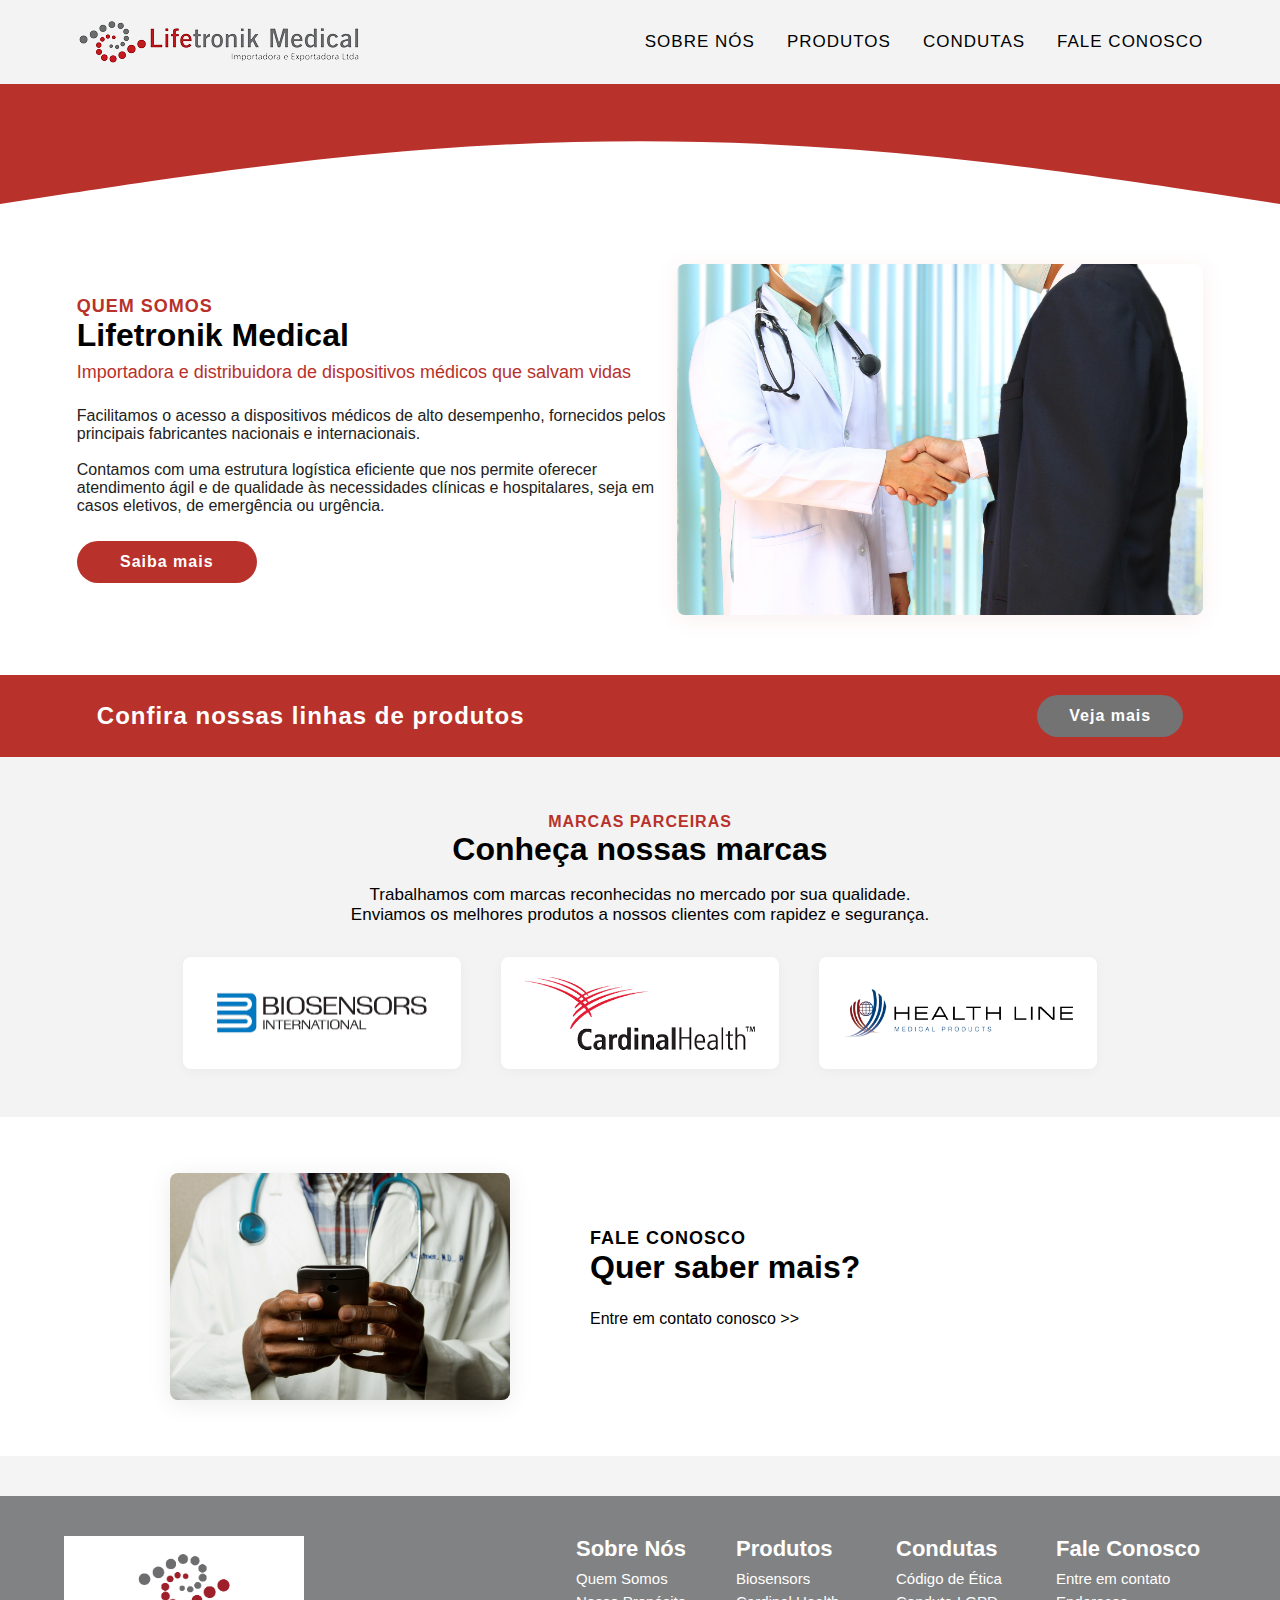
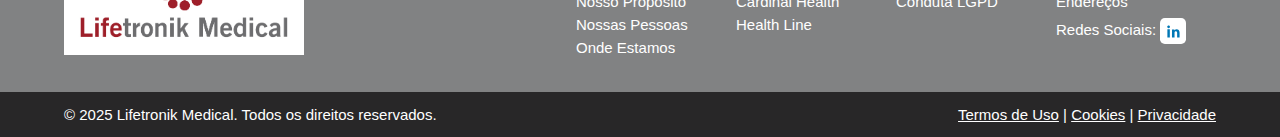
<file: docs/index.html>
<!DOCTYPE html>
<html lang="pt-br">
<head>
    <meta charset="UTF-8">
    <meta name="viewport" content="width=device-width, initial-scale=1.0">
    <title>Lifetronik Medical</title>
    <link rel="icon" href="iniciopg_imagenslm/favicon.ico" type="image/x-icon">
    <link rel="stylesheet" href="iniciopg_lifetronik.css">
</head>
<body>
    <!-- HEADER -->
    <header>
        <div class="header-container">
            <div class="logo-container">
                <a href="index.html">
                    <img src="iniciopg_imagenslm/Logo_em_linha.png" alt="Logo" class="logo">
                </a>
            </div>
            <nav class="nav-container">
                <ul class="nav-list">
                    <li><a href="sobrepg_lifetronik.html">Sobre Nós</a></li>
                    <li><a href="produtospg_lifetronik.html">Produtos</a></li>
                    <li><a href="condutaspg_lifetronik.html">Condutas</a></li>
                    <li><a href="falepg_lifetronik.html">Fale Conosco</a></li>
                </ul>
            </nav>
        </div>
    </header>

    <!-- Seção Quem Somos com onda vermelha acima -->
    <section class="quem-somos">
        <div class="quem-somos-onda-bg">
            <svg class="onda-vermelha" viewBox="0 0 1440 220" preserveAspectRatio="none">
                <path fill="#b8312b" fill-opacity="1" d="M0,220L80,200C160,180,320,140,480,120C640,100,800,100,960,120C1120,140,1280,180,1360,200L1440,220L1440,0L1360,0C1280,0,1120,0,960,0C800,0,640,0,480,0C320,0,160,0,80,0L0,0Z"></path>
            </svg>
        </div>
        <div class="quem-somos-container">
            <div class="quem-somos-texto">
                <div class="quem-somos-chapeu">Quem Somos</div>
                <h2 class="quem-somos-titulo">Lifetronik Medical</h2>
                <div class="quem-somos-olho">Importadora e distribuidora de dispositivos médicos que salvam vidas</div>
                <p class="quem-somos-descricao">
                    Facilitamos o acesso a dispositivos médicos de alto desempenho, fornecidos pelos principais fabricantes nacionais e internacionais.<br><br>
                    Contamos com uma estrutura logística eficiente que nos permite oferecer atendimento ágil e de qualidade às necessidades clínicas e hospitalares, seja em casos eletivos, de emergência ou urgência.
                </p>
                <button class="btn-saiba-mais" onclick="window.location.href='sobrepg_lifetronik.html'">Saiba mais</button>
            </div>
            <div class="quem-somos-imagem">
                <img src="iniciopg_imagenslm/doctor-5835366_1920.jpg" alt="">
            </div>
        </div>
    </section>

    <!-- Seção Produtos -->
    <section class="produtos">
        <div class="produtos-header">
            <span class="produtos-titulo">Confira nossas linhas de produtos</span>
            <button class="btn-veja-mais">Veja mais</button>
        </div>
    </section>

    <!-- Seção Marcas Parceiras Unificada -->
    <section class="marcas-parceiras">
        <div class="marcas-parceiras-container">
            <div class="marcas-chapeu">Marcas Parceiras</div>
            <h2 class="marcas-titulo">Conheça nossas marcas</h2>
            <p class="marcas-descricao">
                Trabalhamos com marcas reconhecidas no mercado por sua qualidade. Enviamos os melhores produtos a nossos clientes com rapidez e segurança.
            </p>
            <div class="marcas-logos">
                <img src="iniciopg_imagenslm/biosensors_logo_transparent.png" alt="Biosensors" class="marca-logo">
                <img src="iniciopg_imagenslm/cardinal_logo_transparent.png" alt="Cardinal Health" class="marca-logo">
                <img src="iniciopg_imagenslm/logo_health_line.png" alt="Health Line" class="marca-logo">
            </div>
        </div>
    </section>

    <!-- Seção Contato -->
    <section class="contato-section">
        <div class="contato-container">
            <div class="contato-img">
                <img src="iniciopg_imagenslm/national-cancer-institute-L8tWZT4CcVQ-unsplash.jpg" alt="Contato">
            </div>
            <div class="contato-texto">
                <div class="contato-chapeu">Fale Conosco</div>
                <h2 class="contato-titulo">Quer saber mais?</h2>
                <p class="contato-descricao">
                    <a href="falepg_lifetronik.html">Entre em contato conosco &gt;&gt;</a>
                </p>
            </div>
        </div>
    </section>

    <footer class="footer">
        <div class="footer-top">
            <div class="footer-logo-col">
                <img src="iniciopg_imagenslm/logo_lifetronik.jpg" alt="Logo Lifetronik" class="footer-logo-img" />
            </div>
            <div class="footer-columns">
                <div class="footer-col">
                    <div class="footer-col-title">Sobre Nós</div>
                    <ul>
                        <li><a href="#">Quem Somos</a></li>
                        <li><a href="#">Nosso Propósito</a></li>
                        <li><a href="#">Nossas Pessoas</a></li>
                        <li><a href="#">Onde Estamos</a></li>
                    </ul>
                </div>
                <div class="footer-col">
                    <div class="footer-col-title">Produtos</div>
                    <ul>
                        <li><a href="#">Biosensors</a></li>
                        <li><a href="#">Cardinal Health</a></li>
                        <li><a href="#">Health Line</a></li>
                    </ul>
                </div>
                <div class="footer-col">
                    <div class="footer-col-title">Condutas</div>
                    <ul>
                        <li><a href="#">Código de Ética</a></li>
                        <li><a href="#">Conduta LGPD</a></li>
                    </ul>
                </div>
                <div class="footer-col">
                    <div class="footer-col-title">Fale Conosco</div>
                    <ul>
                        <li><a href="#">Entre em contato</a></li>
                        <li><a href="#">Endereços</a></li>
                        <li class="footer-social">
                            <span>Redes Sociais:</span>
                            <a href="#" class="linkedin-icon" aria-label="LinkedIn" target="_blank">
                                <svg width="26" height="26" viewBox="0 0 32 32" fill="#0077B5" xmlns="http://www.w3.org/2000/svg" style="vertical-align:middle;">
                                    <rect width="32" height="32" rx="6" fill="#fff"/>
                                    <path d="M12.1 13.7h-3V24h3V13.7zM10.6 12.5c1 0 1.7-.7 1.7-1.6-.1-.9-.7-1.6-1.7-1.6s-1.7.7-1.7 1.6c0 .9.7 1.6 1.7 1.6zm4.3 11.5h3v-5.6c0-.3 0-.7.1-.9.2-.6.7-1.2 1.6-1.2 1.1 0 1.5.9 1.5 2.1V24h3v-5.7c0-3-1.6-4.4-3.7-4.4-1.7 0-2.4 1-2.8 1.7h.1v-1.5h-3c.1 1 .1 9.9.1 9.9z" fill="#0077B5"/>
                                </svg>
                            </a>
                        </li>
                    </ul>
                </div>
            </div>
        </div>
        <div class="footer-bottom">
            <div class="footer-bottom-left">
                © 2025 Lifetronik Medical. Todos os direitos reservados.
            </div>
            <div class="footer-bottom-right">
                <a href="#">Termos de Uso</a>
                <span>|</span>
                <a href="#">Cookies</a>
                <span>|</span>
                <a href="#">Privacidade</a>
            </div>
        </div>
    </footer>
</body>
</html>
</file>
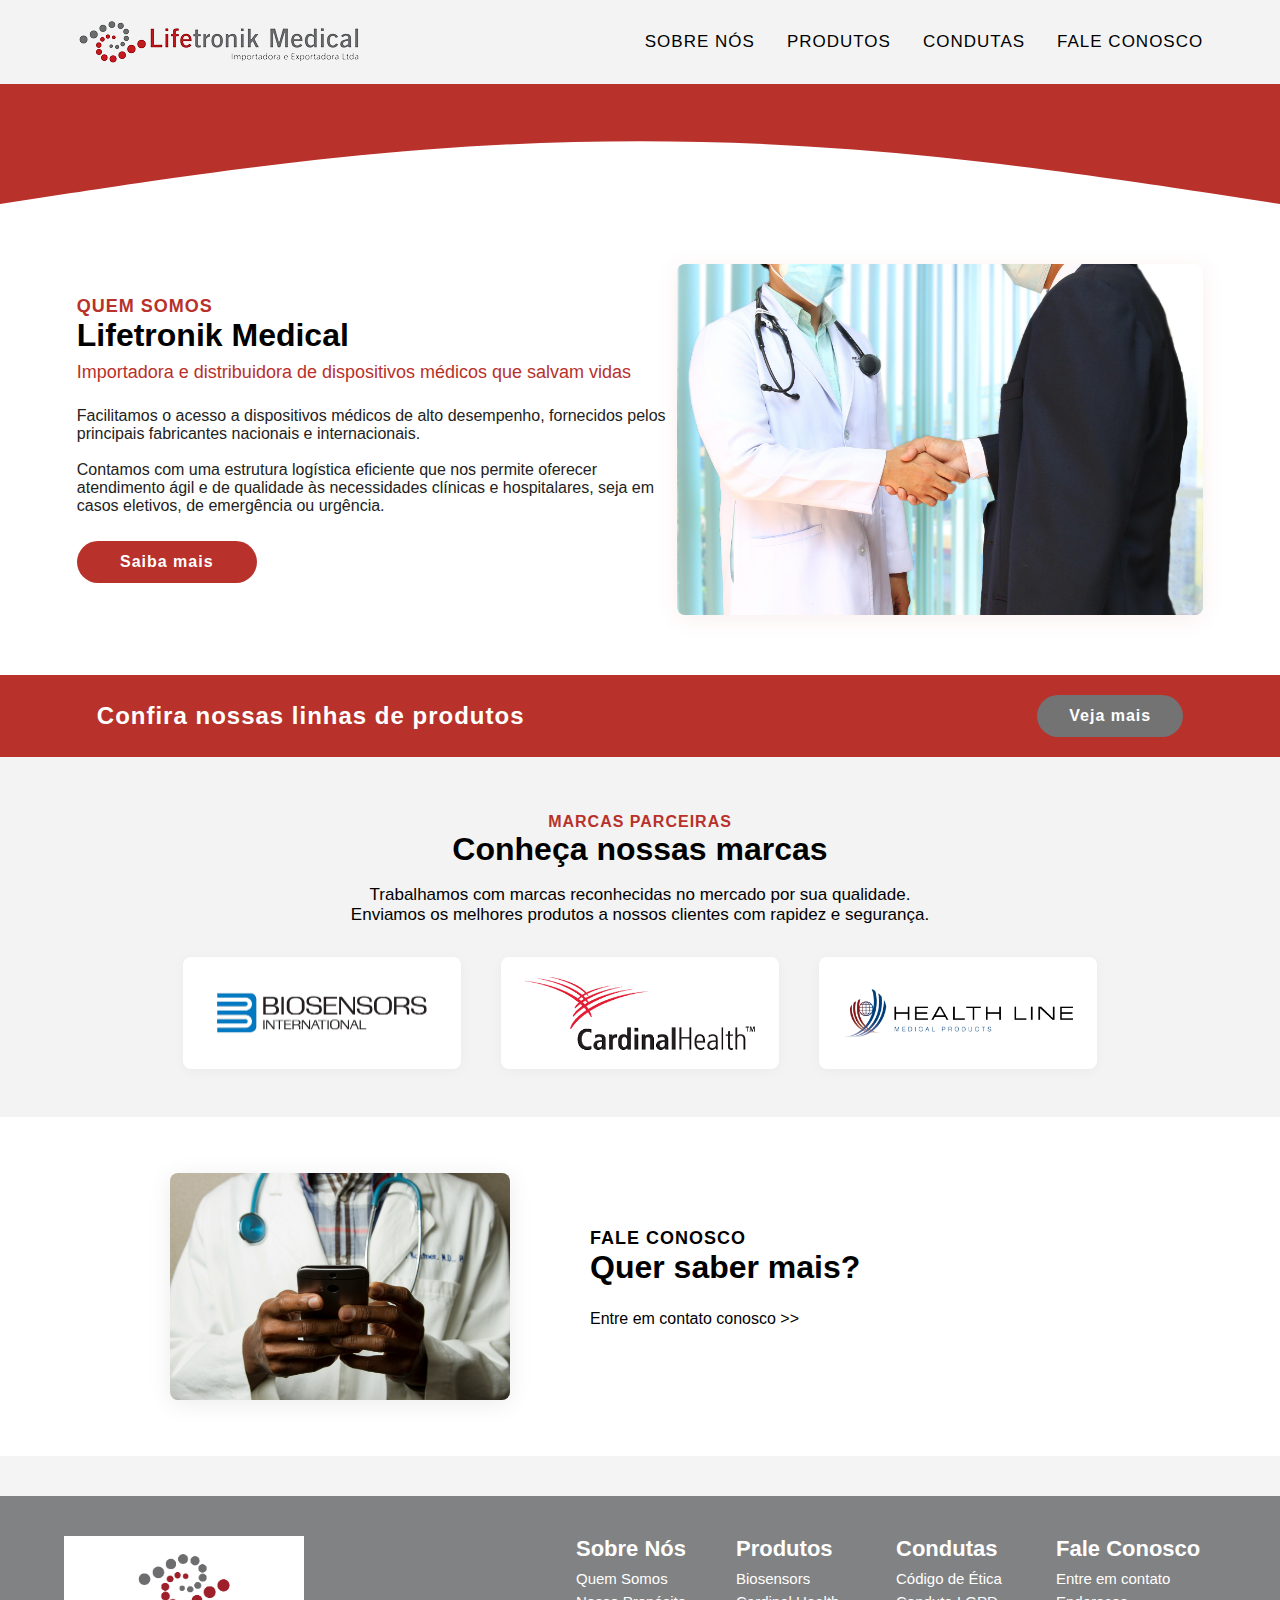
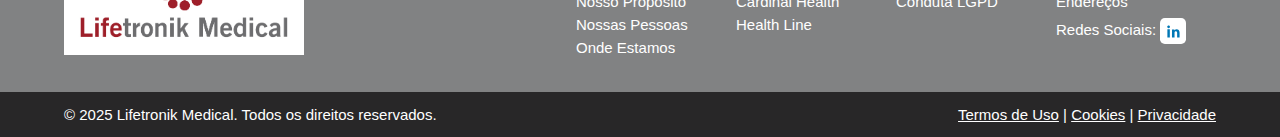
<file: docs/iniciopg_lifetronik.html>
<!DOCTYPE html>
<html lang="pt-br">
<head>
    <meta charset="UTF-8">
    <meta name="viewport" content="width=device-width, initial-scale=1.0">
    <title>Lifetronik Medical</title>
    <link rel="stylesheet" href="iniciopg_lifetronik.css">
</head>
<body>
    <!-- HEADER -->
    <header>
        <div class="header-container">
            <div class="logo-container">
                <a href="../pagina_inicial/iniciopg_lifetronik.html">
                    <img src="iniciopg_imagenslm/Logo_em_linha.png"" alt="Logo" class="logo">
                </a>
            </div>
            <nav class="nav-container">
                <ul class="nav-list">
                    <li><a href="../sobre_nos/sobrepg_lifetronik.html">Sobre Nós</a></li>
                    <li><a href="../produtos/produtospg_lifetronik.html">Produtos</a></li>
                    <li><a href="../nossas_condutas/condutaspg_lifetronik.html">Condutas</a></li>
                    <li><a href="../fale_conosco/falepg_lifetronik.html">Fale Conosco</a></li>
                </ul>
            </nav>
        </div>
    </header>

    <!-- Seção Quem Somos com onda vermelha acima -->
    <section class="quem-somos">
        <div class="quem-somos-onda-bg">
            <svg class="onda-vermelha" viewBox="0 0 1440 220" preserveAspectRatio="none">
                <path fill="#b8312b" fill-opacity="1" d="M0,220L80,200C160,180,320,140,480,120C640,100,800,100,960,120C1120,140,1280,180,1360,200L1440,220L1440,0L1360,0C1280,0,1120,0,960,0C800,0,640,0,480,0C320,0,160,0,80,0L0,0Z"></path>
            </svg>
        </div>
        <div class="quem-somos-container">
            <div class="quem-somos-texto">
                <div class="quem-somos-chapeu">Quem Somos</div>
                <h2 class="quem-somos-titulo">Lifetronik Medical</h2>
                <div class="quem-somos-olho">Importadora e distribuidora de dispositivos médicos que salvam vidas</div>
                <p class="quem-somos-descricao">
                    Facilitamos o acesso a dispositivos médicos de alto desempenho, fornecidos pelos principais fabricantes nacionais e internacionais.<br><br>
                    Contamos com uma estrutura logística eficiente que nos permite oferecer atendimento ágil e de qualidade às necessidades clínicas e hospitalares, seja em casos eletivos, de emergência ou urgência.
                </p>
                <button class="btn-saiba-mais" onclick="window.location.href='../sobre_nos/sobrepg_lifetronik.html'">Saiba mais</button>
            </div>
            <div class="quem-somos-imagem">
                <img src="iniciopg_imagenslm/doctor-5835366_1920.jpg" alt="">
            </div>
        </div>
    </section>

    <!-- Seção Produtos -->
    <section class="produtos">
        <div class="produtos-header">
            <span class="produtos-titulo">Confira nossas linhas de produtos</span>
            <button class="btn-veja-mais">Veja mais</button>
        </div>
    </section>

    <!-- Seção Marcas Parceiras Unificada -->
    <section class="marcas-parceiras">
        <div class="marcas-parceiras-container">
            <div class="marcas-chapeu">Marcas Parceiras</div>
            <h2 class="marcas-titulo">Conheça nossas marcas</h2>
            <p class="marcas-descricao">
                Trabalhamos com marcas reconhecidas no mercado por sua qualidade. Enviamos os melhores produtos a nossos clientes com rapidez e segurança.
            </p>
            <div class="marcas-logos">
                <img src="iniciopg_imagenslm/biosensors_logo_transparent.png"" alt="Biosensors" class="marca-logo">
                <img src="iniciopg_imagenslm/cardinal_logo_transparent.png" alt="Cardinal Health" class="marca-logo">
                <img src="iniciopg_imagenslm/logo_health_line.png"" alt="Health Line" class="marca-logo">
            </div>
        </div>
    </section>

    <!-- Seção Contato -->
    <section class="contato-section">
        <div class="contato-container">
            <div class="contato-img">
                <img src="iniciopg_imagenslm/national-cancer-institute-L8tWZT4CcVQ-unsplash.jpg" alt="Contato">
            </div>
            <div class="contato-texto">
                <div class="contato-chapeu">Fale Conosco</div>
                <h2 class="contato-titulo">Quer saber mais?</h2>
                <p class="contato-descricao">
                    <a href="fale_conosco.html">Entre em contato conosco &gt;&gt;</a>
                </p>
            </div>
        </div>
    </section>

    <footer class="footer">
        <div class="footer-top">
            <div class="footer-logo-col">
                <img src="iniciopg_imagenslm/logo_lifetronik.jpg" alt="Logo Lifetronik" class="footer-logo-img" />
            </div>
            <div class="footer-columns">
                <div class="footer-col">
                    <div class="footer-col-title">Sobre Nós</div>
                    <ul>
                        <li><a href="#">Quem Somos</a></li>
                        <li><a href="#">Nosso Propósito</a></li>
                        <li><a href="#">Nossas Pessoas</a></li>
                        <li><a href="#">Onde Estamos</a></li>
                    </ul>
                </div>
                <div class="footer-col">
                    <div class="footer-col-title">Produtos</div>
                    <ul>
                        <li><a href="#">Biosensors</a></li>
                        <li><a href="#">Cardinal Health</a></li>
                        <li><a href="#">Health Line</a></li>
                    </ul>
                </div>
                <div class="footer-col">
                    <div class="footer-col-title">Condutas</div>
                    <ul>
                        <li><a href="#">Código de Ética</a></li>
                        <li><a href="#">Conduta LGPD</a></li>
                    </ul>
                </div>
                <div class="footer-col">
                    <div class="footer-col-title">Fale Conosco</div>
                    <ul>
                        <li><a href="#">Entre em contato</a></li>
                        <li><a href="#">Endereços</a></li>
                        <li class="footer-social">
                            <span>Redes Sociais:</span>
                            <a href="#" class="linkedin-icon" aria-label="LinkedIn" target="_blank">
                                <svg width="26" height="26" viewBox="0 0 32 32" fill="#0077B5" xmlns="http://www.w3.org/2000/svg" style="vertical-align:middle;">
                                    <rect width="32" height="32" rx="6" fill="#fff"/>
                                    <path d="M12.1 13.7h-3V24h3V13.7zM10.6 12.5c1 0 1.7-.7 1.7-1.6-.1-.9-.7-1.6-1.7-1.6s-1.7.7-1.7 1.6c0 .9.7 1.6 1.7 1.6zm4.3 11.5h3v-5.6c0-.3 0-.7.1-.9.2-.6.7-1.2 1.6-1.2 1.1 0 1.5.9 1.5 2.1V24h3v-5.7c0-3-1.6-4.4-3.7-4.4-1.7 0-2.4 1-2.8 1.7h.1v-1.5h-3c.1 1 .1 9.9.1 9.9z" fill="#0077B5"/>
                                </svg>
                            </a>
                        </li>
                    </ul>
                </div>
            </div>
        </div>
        <div class="footer-bottom">
            <div class="footer-bottom-left">
                © 2025 Lifetronik Medical. Todos os direitos reservados.
            </div>
            <div class="footer-bottom-right">
                <a href="#">Termos de Uso</a>
                <span>|</span>
                <a href="#">Cookies</a>
                <span>|</span>
                <a href="#">Privacidade</a>
            </div>
        </div>
    </footer>
</body>
</html>
</file>
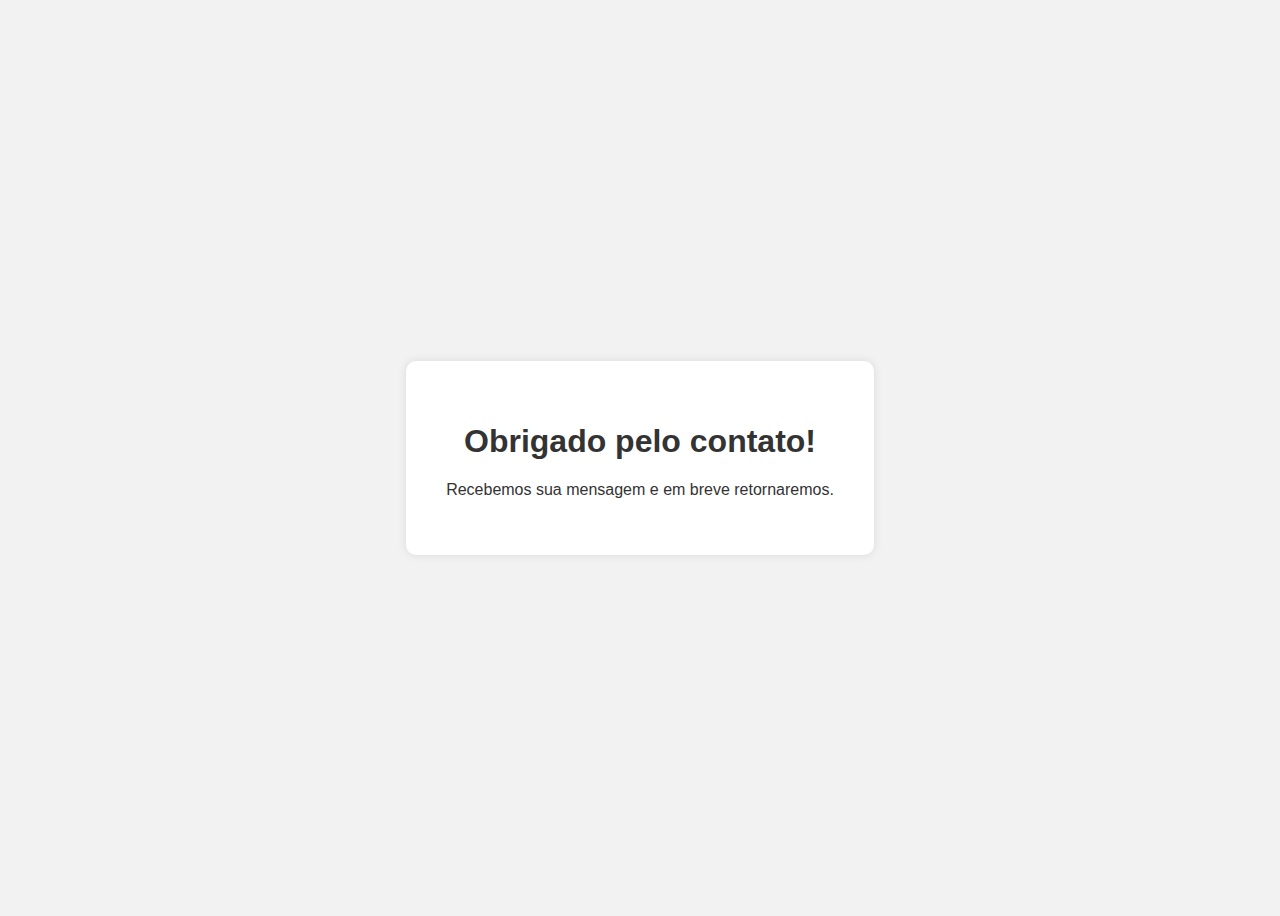
<file: docs/obrigado.html>
<!DOCTYPE html>
<html lang="pt-BR">
<head>
  <meta charset="UTF-8">
  <title>Mensagem Enviada</title>
  <style>
    body {
      background-color: #f2f2f2;
      font-family: Arial, sans-serif;
      display: flex;
      justify-content: center;
      align-items: center;
      height: 100vh;
      color: #333;
    }
    .mensagem {
      background-color: white;
      padding: 40px;
      border-radius: 10px;
      box-shadow: 0 0 10px rgba(0,0,0,0.1);
      text-align: center;
    }
  </style>
</head>
<body>
  <div class="mensagem">
    <h1>Obrigado pelo contato!</h1>
    <p>Recebemos sua mensagem e em breve retornaremos.</p>
  </div>
</body>
</html>
</file>
<file: docs/iniciopg_lifetronik.css>
body {
    font-family: 'Raleway', Arial, sans-serif;
    margin: 0;
    padding: 0;
    background-color: #f4f4f4;
}

/* ===== HEADER ===== */
.header-container {
    display: flex;
    justify-content: space-between;
    align-items: center;
    padding: 18px 6vw 18px 6vw;
    width: 100%;
    background-color: #F3F3F3;
    box-sizing: border-box;
    gap: 32px; /* gap restaurado */
}

.logo-container {
    display: flex;
    align-items: center;
}

.logo-container .logo {
    max-height: 48px;
    cursor: pointer;
    background: none;
    border-radius: 0;
    display: block;
}

.nav-container .nav-list {
    display: flex;
    list-style: none;
    margin: 0;
    padding: 0;
    gap: 32px; /* gap restaurado */
}

.nav-container .nav-list li {
    margin: 0; 
}

.nav-container .nav-list li a {
    text-decoration: none;
    color: #000;
    font-family: 'Raleway', sans-serif;
    font-size: 17px;
    font-weight: 400;
    text-transform: uppercase;
    letter-spacing: 1px;
    transition: color 0.3s;
    background: none;
    padding: 4px 0;
    display: inline-block;
}

.nav-container .nav-list li a:hover {
    color: #b8312b;
}

/* ===== QUEM SOMOS ===== */
.quem-somos {
    background: #fff;
    position: relative;
    overflow: hidden;
    padding: 0;
}

.quem-somos-onda-bg {
    position: relative;
    width: 100%;
    height: 120px;
    padding: 0;
}

.onda-vermelha {
    position: absolute;
    left: 0;
    top: 0;
    width: 100%;
    height: 120px;
    z-index: 1;
    pointer-events: none;
}

.quem-somos-container {
    position: relative;
    z-index: 2;
    display: flex;
    align-items: center;
    justify-content: space-between;
    padding: 60px 6vw 60px 6vw;
    min-height: 340px;
    background: #fff;
}

.quem-somos-texto {
    flex: 1.2;
    max-width: 600px;
    display: flex;
    flex-direction: column;
    
}

.quem-somos-chapeu {
    font-size: 18px;
    color: #b8312b;
    font-family: 'Raleway', sans-serif;
    font-weight: 600;
    letter-spacing: 1px;
    text-transform: uppercase;
}

.quem-somos-titulo {
    font-size: 32px;
    font-weight: bold;
    color: #000;
    margin: 0 0 8px 0;
    font-family: 'Raleway', sans-serif;
}

.quem-somos-olho {
    font-size: 18px;
    color: #b8312b;
    font-family: 'Raleway', sans-serif;
    font-weight: 500;
    margin-bottom: 8px;
}

.quem-somos-descricao {
    font-size: 16px;
    color: #222;
    font-family: 'Raleway', sans-serif;
    margin-bottom: 16px;
}

/* ===== BOTÃO SAIBA MAIS ===== */
.btn-saiba-mais {
    background-color: #b8312b;
    color: #fff;
    border: none;
    padding: 12px 0;
    width: 180px;
    border-radius: 40px;
    font-size: 1rem;
    font-family: 'Raleway', sans-serif;
    font-weight: 600;
    cursor: pointer;
    transition: background 0.3s;
    margin-top: 10px;
    letter-spacing: 1px;
    text-align: center;
}

.btn-saiba-mais:hover {
    background-color: #8A1F1A;
}

.quem-somos-imagem {
    flex: 1;
    display: flex;
    justify-content: flex-end;
    align-items: center;
    min-width: 220px;
}

.quem-somos-imagem img {
    max-width: 540px;
    width: 100%;
    height: auto;
    border-radius: 8px;
    box-shadow: 0 4px 24px rgba(184,49,43,0.08);
    object-fit: cover;
    background: #fff;
}

/* ===== PRODUTOS ===== */
.produtos {
    padding: 20px 20px;
    background-color: #B8312B;
    font-family: 'Raleway', sans-serif;
}

.produtos-header {
    display: flex;
    justify-content: space-between;
    align-items: center;
    max-width: 1100px;
    margin: 0 auto;
    padding: 0 6vw;
}

.produtos-titulo {
    color: #fff;
    font-size: 1.5rem;
    font-weight: 600;
    letter-spacing: 1px;
    font-family: 'Raleway', sans-serif;
}

.btn-veja-mais {
    background-color: #737373;
    color: #fff;
    border: none;
    padding: 12px 32px;
    border-radius: 40px;
    font-size: 1rem;
    font-family: 'Raleway', sans-serif;
    font-weight: 600;
    cursor: pointer;
    transition: background 0.3s;
    letter-spacing: 1px;
}

.btn-veja-mais:hover {
    background-color: #505050;
}

/* ===== MARCAS PARCEIRAS ===== */
.marcas-parceiras {
    background: #F3F3F3;
    padding: 56px 0 48px 0;
    font-family: 'Raleway', sans-serif;
}

.marcas-parceiras-container {
    max-width: 600px;
    margin: 0 auto;
    padding: 0 6vw;
    text-align: center;
}

.marcas-chapeu {
    color: #b8312b;
    font-size: 16px;
    font-weight: 600;
    text-transform: uppercase;
    letter-spacing: 1px;
    font-family: 'Raleway', sans-serif;
}

.marcas-titulo {
    color: #000;
    font-size: 32px;
    font-weight: bold;
    margin: 0 0 16px 0;
    font-family: 'Raleway', sans-serif;
}

.marcas-descricao {
    color: #000;
    font-size: 17px;
    margin-bottom: 32px;
    font-family: 'Raleway', sans-serif;
}

.marcas-logos {
    display: flex;
    justify-content: center;
    align-items: flex-end;
    gap: 40px;
    flex-wrap: nowrap;
    margin-top: 16px;
    min-height: 60px;     /* Garante altura mínima igual à das logos */
}

.marca-logo {
    max-width: 230px;
    height: 80px;
    width: auto;
    object-fit: contain;
    background: #fff;
    border-radius: 8px;
    box-shadow: 0 2px 12px rgba(0,0,0,0.04);
    padding: 16px 24px;
    display: flex;
    align-items: center;
    justify-content: center;
}

/* ===== CONTATO ===== */
.contato-section {
    background: #fff;
    color: #000;
    padding: 56px 0;
}

.contato-container {
    display: flex;
    align-items: center;
    justify-content: center;
    max-width: 1100px;
    margin: 0 auto;
    flex-wrap: wrap;
    padding: 0 6vw;
}

.contato-img {
    flex: 1;
    min-width: 220px;
    display: flex;
    justify-content: center;
}

.contato-img img {
    max-width: 340px;
    width: 100%;
    border-radius: 8px;
    box-shadow: 0 4px 24px rgba(0,0,0,0.08);
    object-fit: cover;
    background: #fff;
}

.contato-texto {
    flex: 1.2;
    min-width: 260px;
    display: flex;
    flex-direction: column;
}

.contato-chapeu {
    font-size: 18px;
    color: #000;
    font-family: 'Raleway', sans-serif;
    font-weight: 600;
    letter-spacing: 1px;
    text-transform: uppercase;
}

.contato-titulo {
    font-size: 32px;
    font-weight: bold;
    color: #000;
    margin: 0 0 8px 0;
    font-family: 'Raleway', sans-serif;
}

.contato-descricao {
    font-size: 16px;
    color: #000;
    font-family: 'Raleway', sans-serif;
    margin-bottom: 16px;
}

.contato-descricao a {
    color: #000 !important;
    text-decoration: none;
}

/* ===== FOOTER ===== */
.footer {
    font-family: 'Raleway', Arial, sans-serif;
    margin-top: 40px;
    background: #818283;
    padding: 0;
}

.footer-top {
    display: flex;
    align-items: flex-start;
    background: #818283;
    color: #fff;
    padding: 40px 5vw 30px 5vw;
}

.footer-logo-col {
    display: flex;
    flex-direction: column;
    align-items: flex-start;
    justify-content: center; /* Centraliza verticalmente */
    margin-right: 40px;
    height: 100%; /* Garante que ocupe toda a altura do footer-top */
}

.footer-logo-img {
    width: 240px;      /* Aumenta o tamanho do logo */
    height: auto;
    margin-bottom: 0;
    background: none;
    border-radius: 0;
    display: block;
}

.footer-columns {
    display: flex;
    flex: 1;
    justify-content: flex-end;
    width: 100%;
}

.footer-col {
    min-width: 160px;
    display: flex;
    flex-direction: column;
}

.footer-col-title {
    font-size: 22px;
    font-weight: bold;
    margin-bottom: 8px;
    font-family: 'Raleway', Arial, sans-serif;
    color: #fff;
}

.footer-col ul {
    list-style: none;
    padding: 0;
    margin: 0;
}

.footer-col ul li {
    font-size: 15px;
    margin-bottom: 6px;
    font-family: 'Raleway', Arial, sans-serif;
}

.footer-col ul li a {
    color: #fff;
    text-decoration: none;
    font-size: 15px;
    transition: color 0.3s;
    font-family: 'Raleway', Arial, sans-serif;
}

.footer-social {
    font-size: 13px;
    margin-top: 8px;
}

.footer-bottom {
    background: #282728;
    color: #fff;
    display: flex;
    justify-content: space-between;
    align-items: center;
    padding: 14px 5vw;
    font-size: 15px;
    flex-wrap: wrap;
}

.footer-bottom-left,
.footer-bottom-right,
.footer-bottom-right a,
.footer-bottom-right span {
    font-size: 15px;
    color: #fff !important;
}

/* ===== RESPONSIVO ===== */
@media (max-width: 1100px) {
    .footer-top {
        flex-direction: column;
        align-items: flex-start;
    }
    .footer-columns {
        flex-direction: column;
        width: 100%;
    }
    .footer-col {
        min-width: 0;
    }
}

@media (max-width: 900px) {
    .marcas-titulo {
        font-size: 22px;
    }
    .marcas-chapeu {
        font-size: 14px;
    }
    .marcas-descricao {
        font-size: 15px;
    }
    .marca-logo {
        max-width: 120px;
        padding: 8px 10px;
    }
    .footer-columns {
        flex-direction: column;
        align-items: center;
        text-align: center;
    }
    .footer-links-group {
        min-width: 0;
    }
    .footer-logo {
        margin-bottom: 10px;
    }
}

@media (max-width: 768px) {
    .termo-item {
        max-width: 100%;
    }
    .termos-container {
        flex-direction: column;
    }
}

@media (max-width: 700px) {
    .footer-top, .footer-bottom {
        padding: 16px 4vw;
        font-size: 13px;
    }
    .footer-col-title {
        font-size: 16px;
    }
    .footer-col ul li, .footer-col ul li a, .footer-bottom, .footer-bottom-left, .footer-bottom-right, .footer-bottom-right a, .footer-bottom-right span {
        font-size: 12px;
    }
    .footer-logo-img {
        width: 48px;
    }
    .produtos-header {
        flex-direction: column;
        gap: 18px;
        align-items: flex-start;
        padding: 0 4vw;
    }
    .produtos-titulo {
        font-size: 1.1rem;
    }
    .btn-veja-mais {
        width: 100%;
        padding: 10px 0;
        font-size: 0.95rem;
    }
}
</file>
